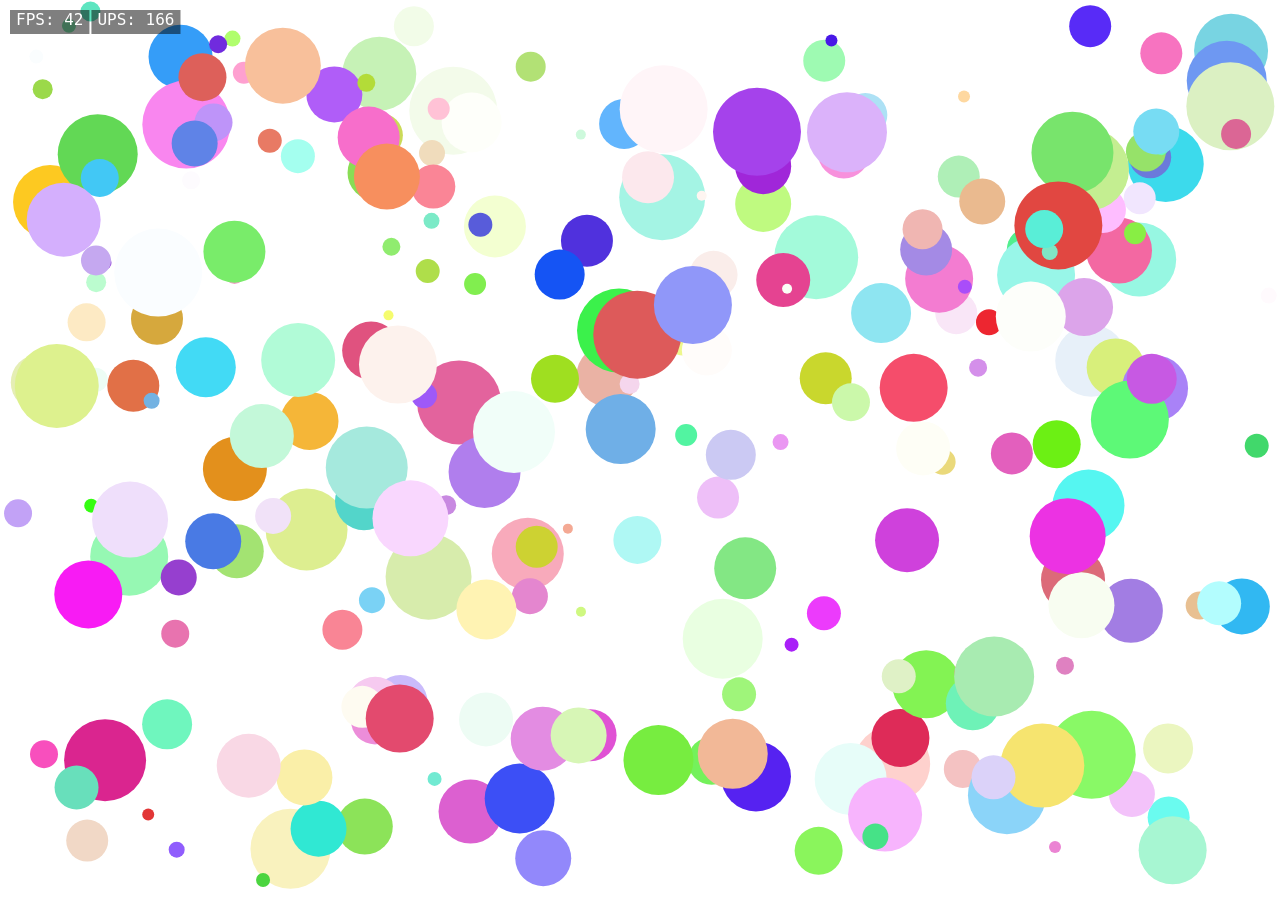
<file: CanvasBallGame/index.html>
<!DOCTYPE html>
<html lang="en">
<head>
    <meta charset="UTF-8">
    <meta name="viewport" content="width=device-width, initial-scale=1.0">
    <title>Balls Bouncing with mouse interaction but Without Hitbox</title>
    <link rel="stylesheet" href="style.css">
    <script src="mainThread.js"></script>
</head>
<body>
    <canvas id="board"></canvas>
</body>
</html>
</file>
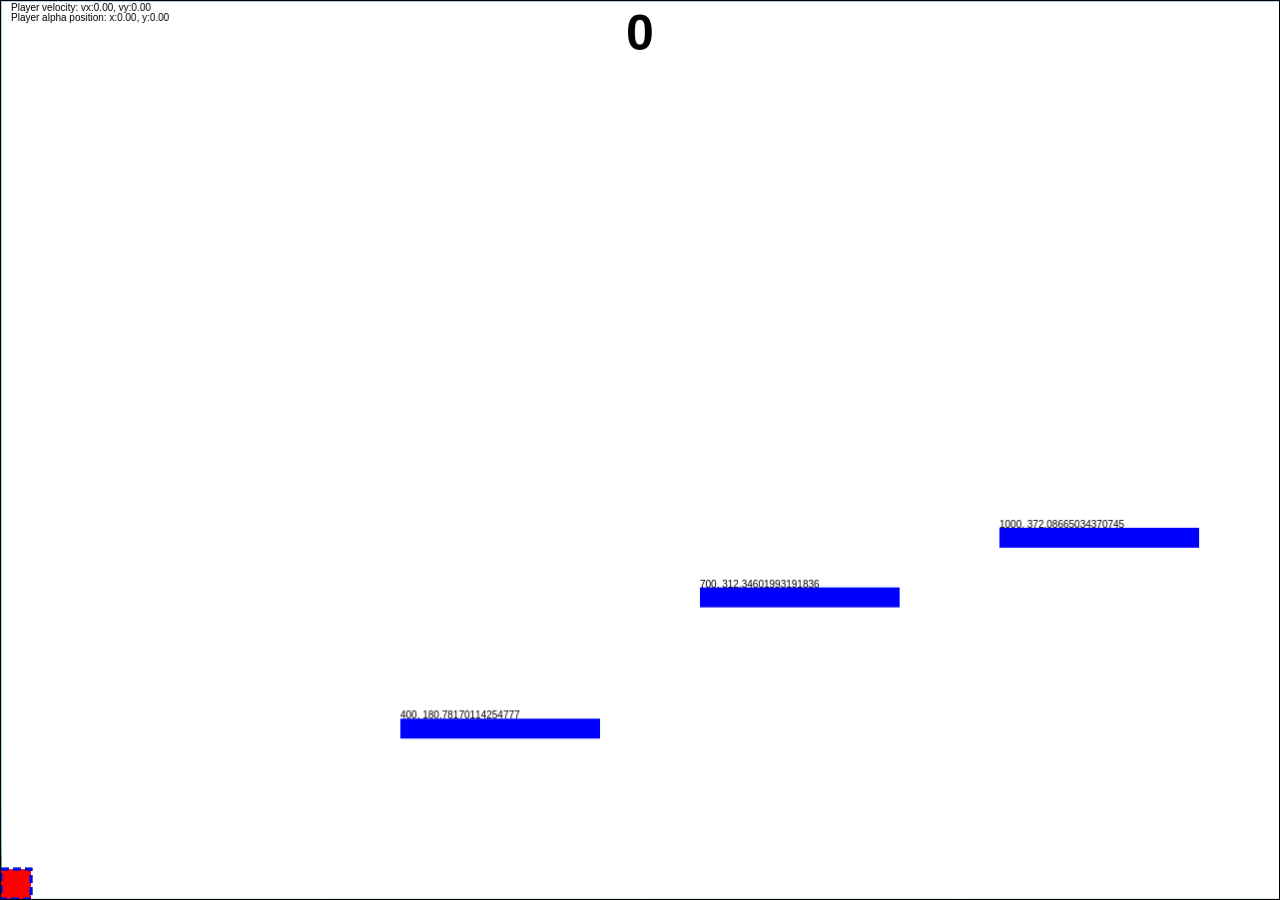
<file: PlatformGame/index.html>
<!DOCTYPE html>
<html lang="en">

<head>
    <meta charset="UTF-8">
    <meta name="viewport" content="width=device-width, initial-scale=1.0">
    <title>Canvas Platform Game</title>
    <script src="gameLogic.js"></script>
    <link rel="stylesheet" href="style.css">
</head>

<body>
    <canvas id="gameCanvas" width="400" height="400"></canvas>
</body>

</html>
</file>
<file: CanvasBallGame/style.css>
* {
    margin: 0;
    padding: 0;
    box-sizing: border-box;
}
html, body {
    width: 100%;
    height: 100%;
}
#board {
    display: block;
    width: 100%;
    height: 100%;
}
</file>
<file: PlatformGame/style.css>
* {
    box-sizing: border-box;
    margin: 0;
    padding: 0;
    overflow: hidden;
}

#gameCanvas {
    display: block;
    background-color: #FFF;
    border: #000 solid 1px;
    width: 100vw;
    height: 100vh;
}
</file>
